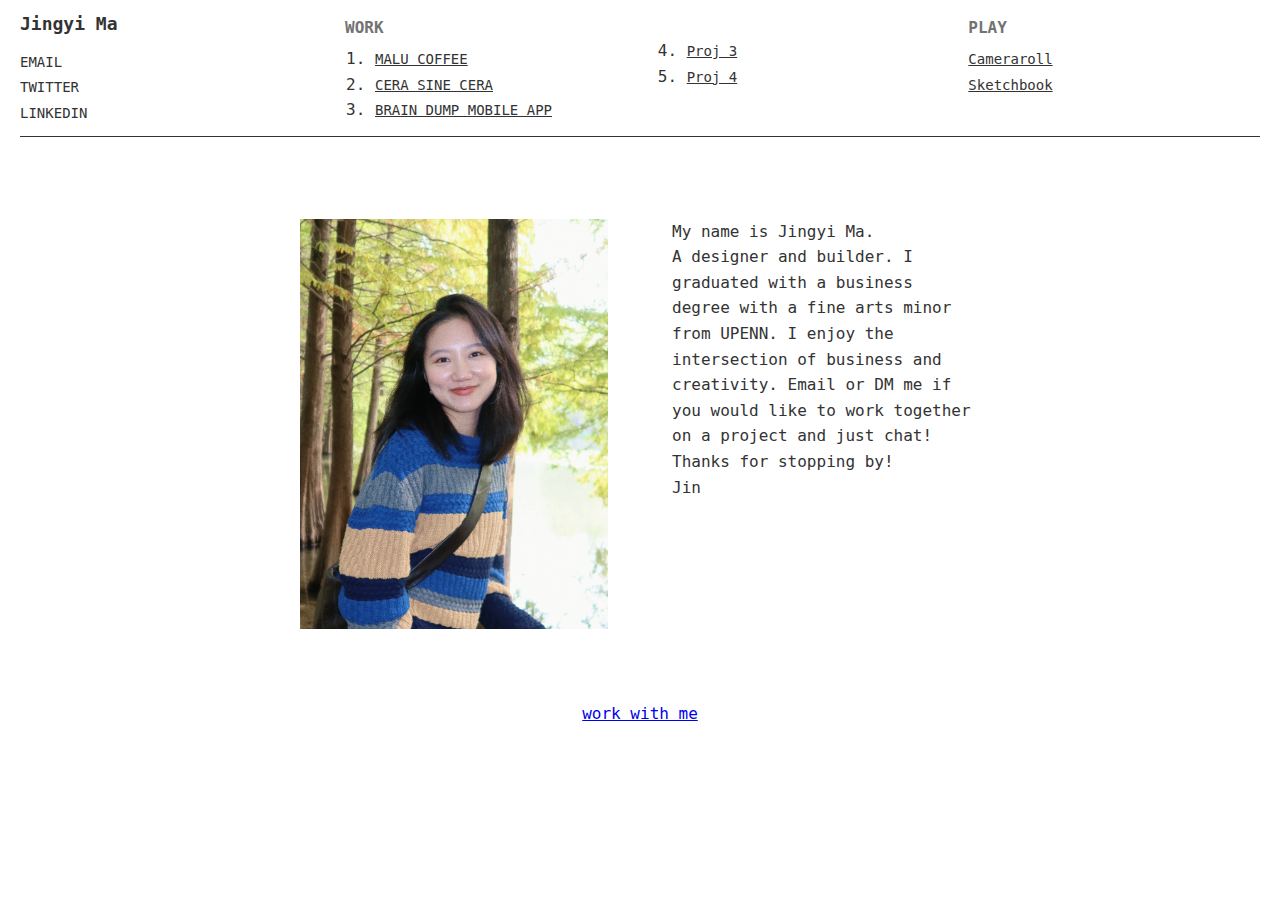
<file: index.html>
<!DOCTYPE html>
<html lang="en">
<head>
    <meta charset="UTF-8">
    <meta name="viewport" content="width=device-width, initial-scale=1.0">
    <title>Jingyi Ma - Portfolio</title>
    <link rel="stylesheet" href="styles.css">
    <script src="main.js"></script>
</head>
<body>

    <main class="container">
        <div class="content-wrapper">
            <div class="image-column">
                <img src="./images/IMG_7758.jpg" alt="Portfolio photo" class="profile-image" height="80%">
            </div>
            <div class="text-column">
                <p>My name is Jingyi Ma.</p>
                <p>A designer and builder. I graduated with a business degree with a fine arts minor from UPENN. I enjoy the intersection of business and creativity. Email or DM me if you would like to work together on a project and just chat! Thanks for stopping by!</p>
                <p>Jin</p>
            </div>
        </div>
    </main>
    
    <footer class="footer">
        <a href="mailto:jinma717@gmail.com">work with me</a>
    </footer>
</body>
</html>
</file>
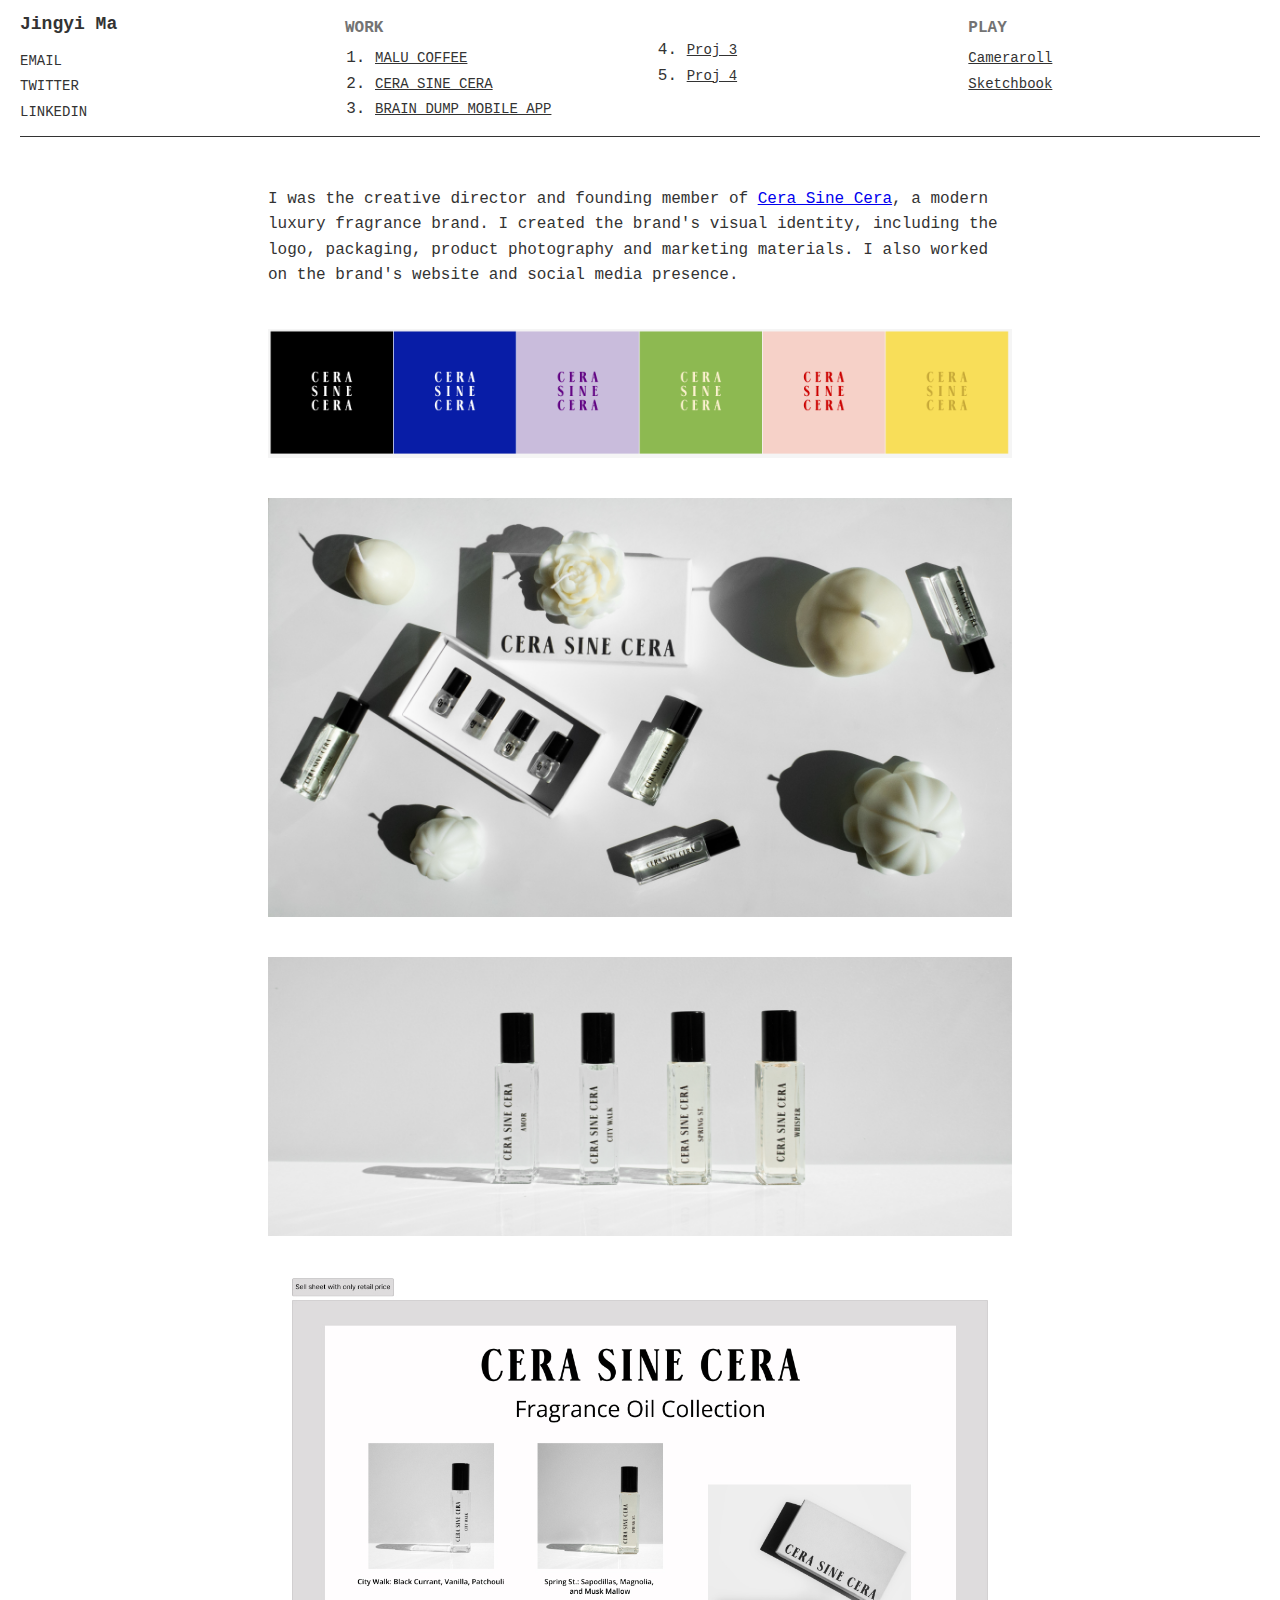
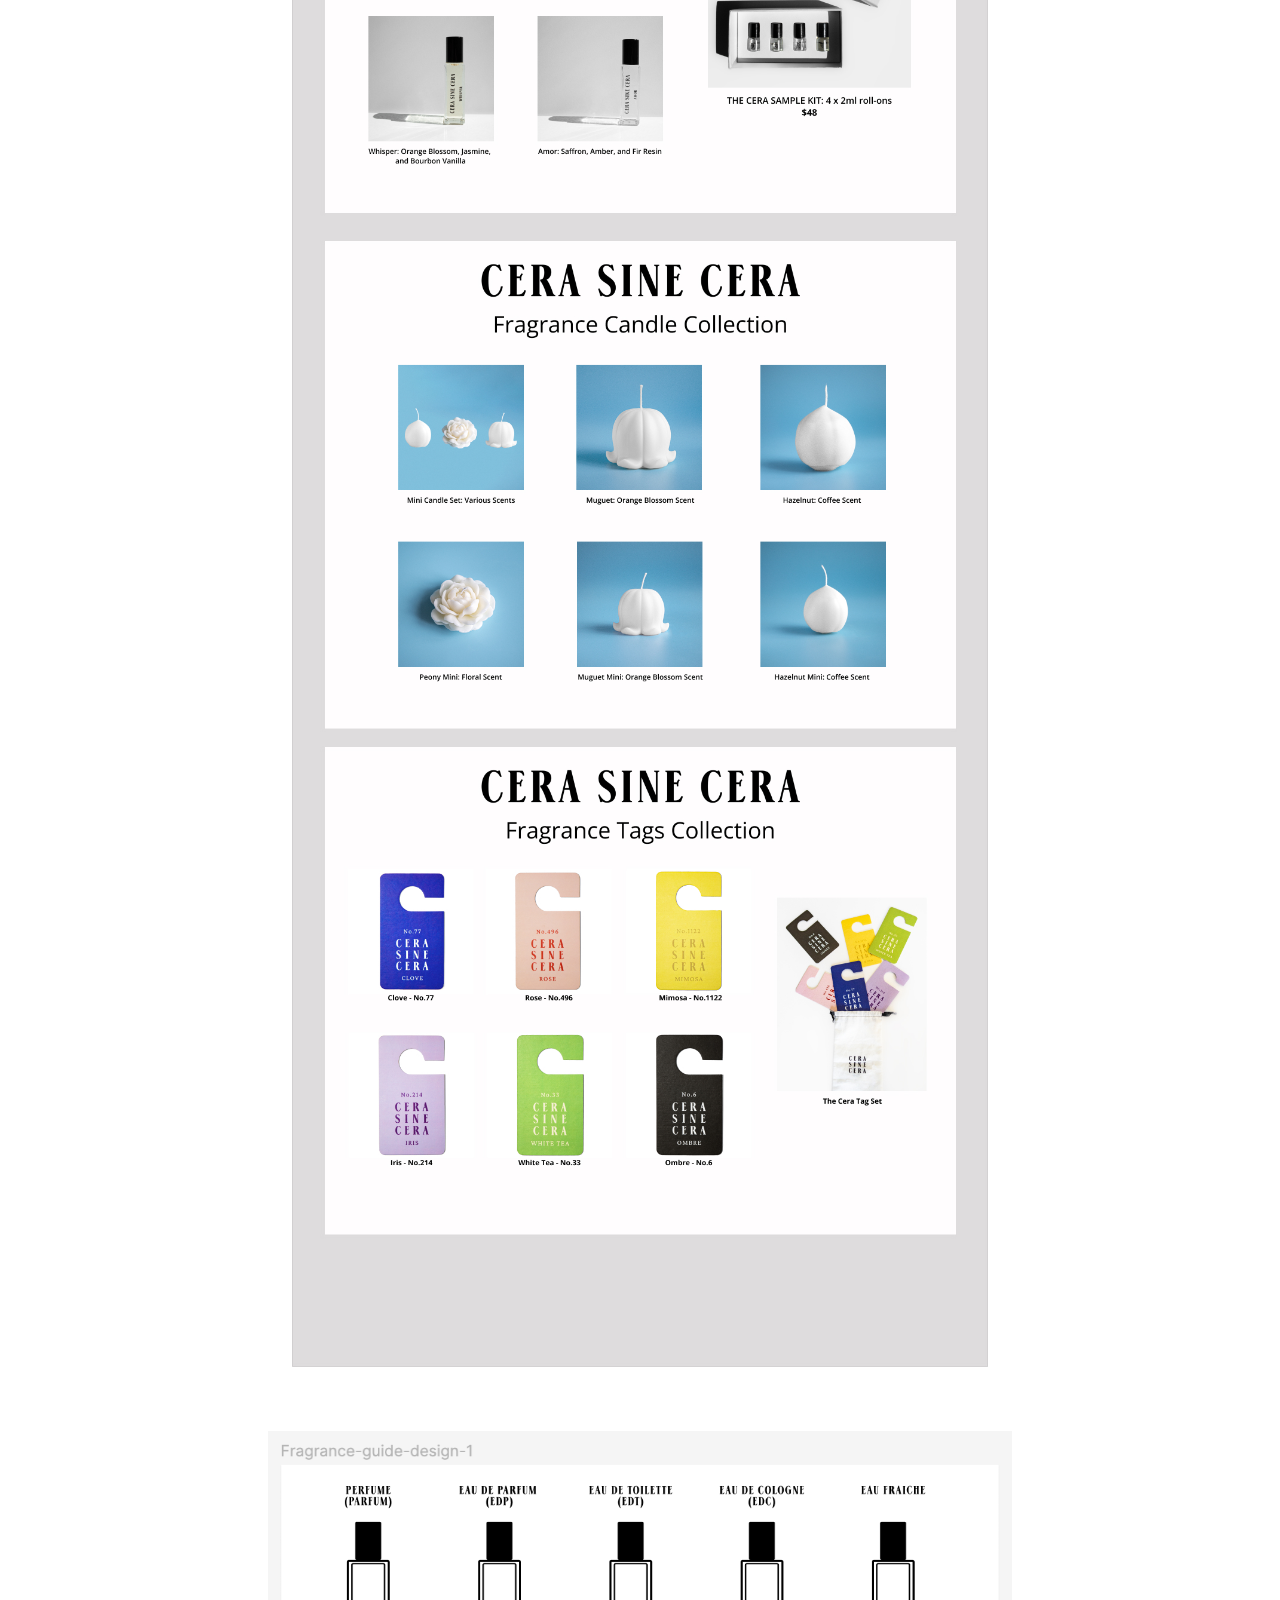
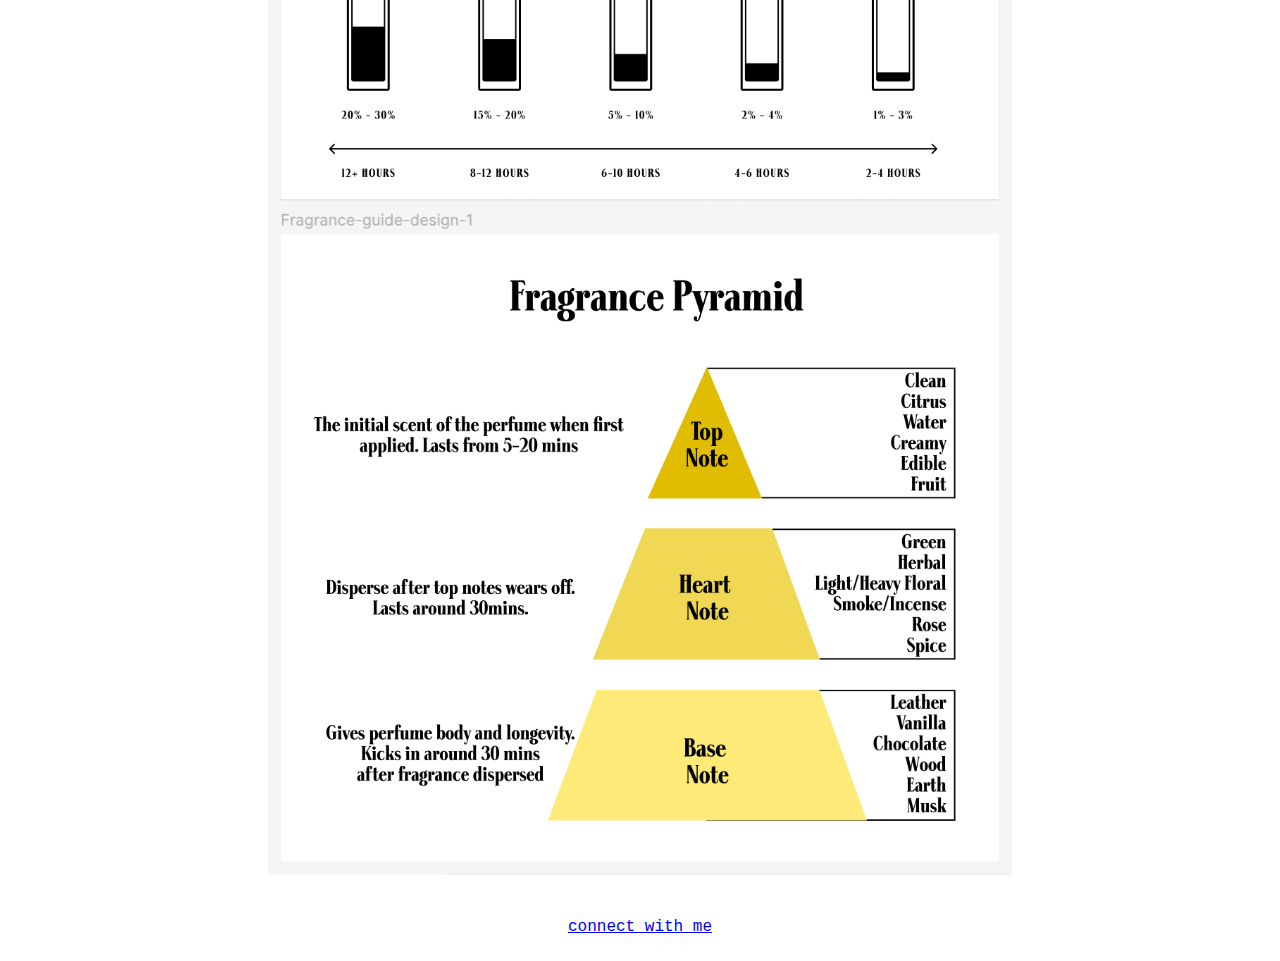
<file: cera-sine-cera.html>
<!DOCTYPE html>
<html lang="en">
<head>
    <meta charset="UTF-8">
    <meta name="viewport" content="width=device-width, initial-scale=1.0">
    <title>Projects</title>
    <link rel="stylesheet" href="styles.css">
    <script src="main.js"></script>
</head>
<body>
    <main class="container">
        <p>
            I was the creative director and founding member of <a href="https://cerasinecera.com" target="_blank" rel="noopener noreferrer">Cera Sine Cera</a>, a modern luxury fragrance brand. I created the brand's visual identity, including the logo, packaging, product photography and marketing materials. I also worked on the brand's website and social media presence.
        </p>
        <img src="./images/CERA-1.png" alt="cera-1" class="cera-image" height="80%">
        <img src="./images/CERA-2.jpg" alt="cera-2" class="cera-image" height="80%">
        <img src="./images/CERA-3.png" alt="cera-3" class="cera-image" height="80%">
        <img src="./images/CERA-4.jpg" alt="cera-4" class="cera-image" height="80%">
        <img src="./images/CERA-5.png" alt="cera-5" class="cera-image" height="80%">
    </main> 

    <footer class="footer">
        <a href="mailto:jinma717@gmail.com">connect with me</a>
    </footer>
</body>
</html>
</file>
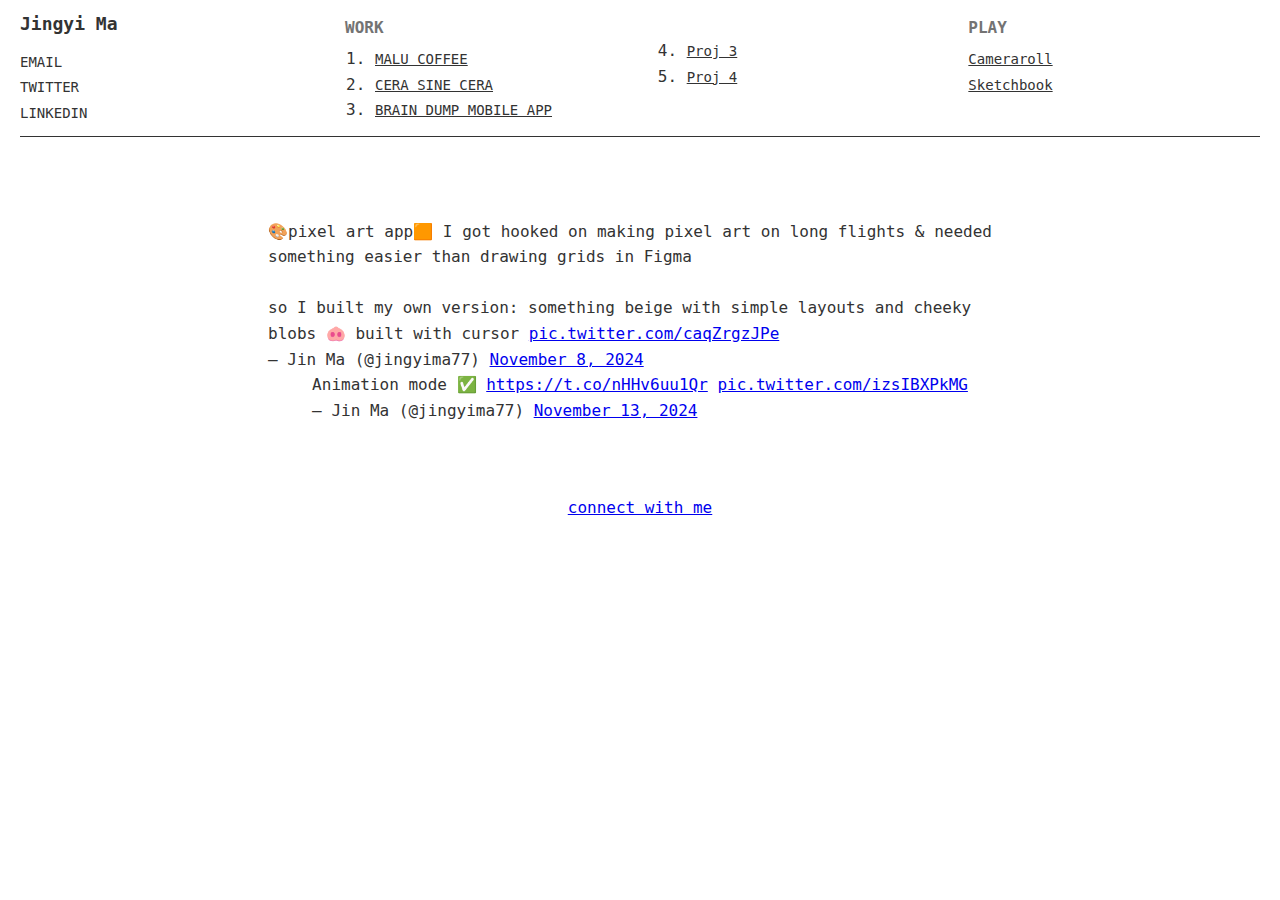
<file: pixel-art-app.html>
<!DOCTYPE html>
<html lang="en">
<head>
    <meta charset="UTF-8">
    <meta name="viewport" content="width=device-width, initial-scale=1.0">
    <title>Jingyi Ma Personal Website</title>
    <link rel="stylesheet" href="styles.css">
    <script src="main.js"></script>
</head>
<body>
    <main class="container">
        <div class="twitter-container">
            <blockquote class="twitter-tweet"><p lang="en" dir="ltr">🎨pixel art app🟧 I got hooked on making pixel art on long flights &amp; needed something easier than drawing grids in Figma <br><br>so I built my own version: something beige with simple layouts and cheeky blobs 🐽 built with cursor <a href="https://t.co/caqZrgzJPe">pic.twitter.com/caqZrgzJPe</a></p>&mdash; Jin Ma (@jingyima77) <a href="https://twitter.com/jingyima77/status/1854949916319109305?ref_src=twsrc%5Etfw">November 8, 2024</a></blockquote> <script async src="https://platform.twitter.com/widgets.js" charset="utf-8"></script>
            <blockquote class="twitter-tweet" data-media-max-width="560"><p lang="fr" dir="ltr">Animation mode ✅ <a href="https://t.co/nHHv6uu1Qr">https://t.co/nHHv6uu1Qr</a> <a href="https://t.co/izsIBXPkMG">pic.twitter.com/izsIBXPkMG</a></p>&mdash; Jin Ma (@jingyima77) <a href="https://twitter.com/jingyima77/status/1856736535854395721?ref_src=twsrc%5Etfw">November 13, 2024</a></blockquote> <script async src="https://platform.twitter.com/widgets.js" charset="utf-8"></script>
        </div>
    </main> 

    <footer class="footer">
        <a href="mailto:jinma717@gmail.com">connect with me</a>
    </footer>
</body>
</html>
</file>
<file: styles.css>
/* Reset and base styles */
* {
    margin: 0;
    padding: 0;
    box-sizing: border-box;
}

body {
    font-family: 'DM Mono', monospace;
    line-height: 1.6;
    color: #333;
    margin: 0 auto;
    padding: 20px;
}

button {
    background: none;
    border: none;
    cursor: pointer;
    font-family: 'DM Mono', monospace;
    font-size: 14px;
    color: #333;
    text-decoration: underline;
}

.headerLeftColumn {
    width: 25vw;
} 

/* Header styles */
.header {
    display: flex;
    justify-content: space-between;
    align-items: flex-start;
    gap: 20px;
    margin-bottom: 20px;
    padding-bottom: 10px;
    border-bottom: 1px solid #333;
}

.header-column {
    flex: 1;
}

.header-title {
    font-size: 18px;
    margin-top: -10px;
    margin-bottom: 10px;
}

.header-title a {
    text-decoration: none;
    color: #333;
}

.header-subtitle {
    color: #737373;
    font-size: 16px;
    margin-bottom: 10px;
    line-height: 1;
}

.social-links ul {
    list-style-type: none;
}

.social-links a {
    font-size: 14px;
    text-decoration: none;
    color: #333;
}

/* Work and Play sections */
.work-play-container {
    display: flex;
    flex: 3;
    gap: 20px;
}

.work-columns {
    display: flex;
    flex: 2;
    gap: 20px;
}

.work-column {
    flex: 1;
}

.project-list {
    list-style-position: outside;
    padding-left: 20px;
    margin-left: 10px;
}

.play-column {
    flex: 1;
}

.play-list {
    list-style-type: none;
}

/* Remove link styles for work and play list items */
.project-list a, .play-list a {
    font-family: 'DM Mono', monospace;
    font-size: 14px;
    color: #333;
    text-decoration: underline;
    color: inherit;
}

/* Main content styles */
.container {
    padding-top: 30px;
    display: flex;
    width: 60%;
    max-width: 1200px; /* Added max-width for larger screens */
    flex-direction: column;
    justify-content: space-between;
    margin: 0 auto 40px; /* Centered the container */
    flex: 2;
    gap: 40px;
}

.image-container {
    display: flex;
    flex: 3;
    flex-wrap: wrap;
    gap: 10px;
}

img {
    width: 100%;
}

/* Burger menu styles */
.burger-menu {
    display: none;
    background: none;
    border: none;
    font-size: 24px;
    cursor: pointer;
    text-decoration: none;
}

/* Responsive styles */
@media (max-width: 768px) {
    .header {
        flex-direction: column;
    }

    .header-column {
        width: 100%;
    }

    .work-play-container {
        flex-direction: column;
        display: none;
    }

    .work-play-container.show {
        display: flex;
    }

    .work-column, .play-column {
        width: 100%;
    }

    .content {
        flex-direction: column;
    }

    .about {
        margin-right: 0;
        margin-bottom: 20px;
    }

    .interactive {
        grid-template-columns: 1fr;
    }

    .burger-menu {
        display: block;
    }

    .social-links {
        display: none;
    }

    .social-links.show {
        display: block;
    }

    .container {
        width: 95%; /* Increased width for smaller screens */
    }
}

/* Remove the top margin from the first project in the second column */
.work-column:nth-child(2) .project-list li:first-child {
    margin-top: 0;
}

.footer {
    display: flex;
    justify-content: center;
    align-items:end;
    margin-top: 40px;
    bottom: 0;
    position: relative;
}

.content-wrapper {
    display: flex;
    gap: 4rem;
    max-width: 1800px;
    width: 100%; /* Added to ensure some margin on larger screens */
    margin: 0 auto;
    padding: 2rem;
}

.image-column {
    flex: 1;
    min-width: 300px;
    display: flex;
    justify-content: center;
    align-items: center;
}

.text-column {
    flex: 1;
    min-width: 300px; /* Added minimum width for text */
}

.profile-image {
    width: 100%;
    height: auto;
    object-fit: cover;
    max-width: 1000px; /* Added maximum width for images */
}

@media (max-width: 1000px) {
    .content-wrapper {
        flex-direction: column;
        width: 95%; /* Increased width on mobile */
        padding: 1rem;
    }

    .image-column,
    .text-column {
        min-width: unset; /* Remove min-width on mobile */
        width: 100%;
    }

    .profile-image {
        max-width: 100%; /* Allow full width on mobile */
    }
}

.profile-video {
    width: 100%;
    height: auto;
    max-width: 1000px;
}

.twitter-container {
    display: flex;
    flex-direction: column;
    justify-content: center;
    align-items: center;
    width: 100%;
    margin: 2rem auto;
}

.twitter-tweet {
    margin: 0 auto !important;
}

.gallery {
    display: flex;
    flex-wrap: wrap;
    max-width: 1200px;
    width: 100%;
    margin: 20px auto;
    gap: 20px;
}

.gallery img {
    width: 100%;
    height: auto;
    margin-bottom: 10px;
}

.column {
    flex: 1;
    min-width: 300px;
    padding: 10px;
}

@media (max-width: 768px) {
    .column {
        flex: 1 1 100%;
        min-width: 100%;
    }
    
    .gallery {
        margin: 10px;
    }
}
</file>
